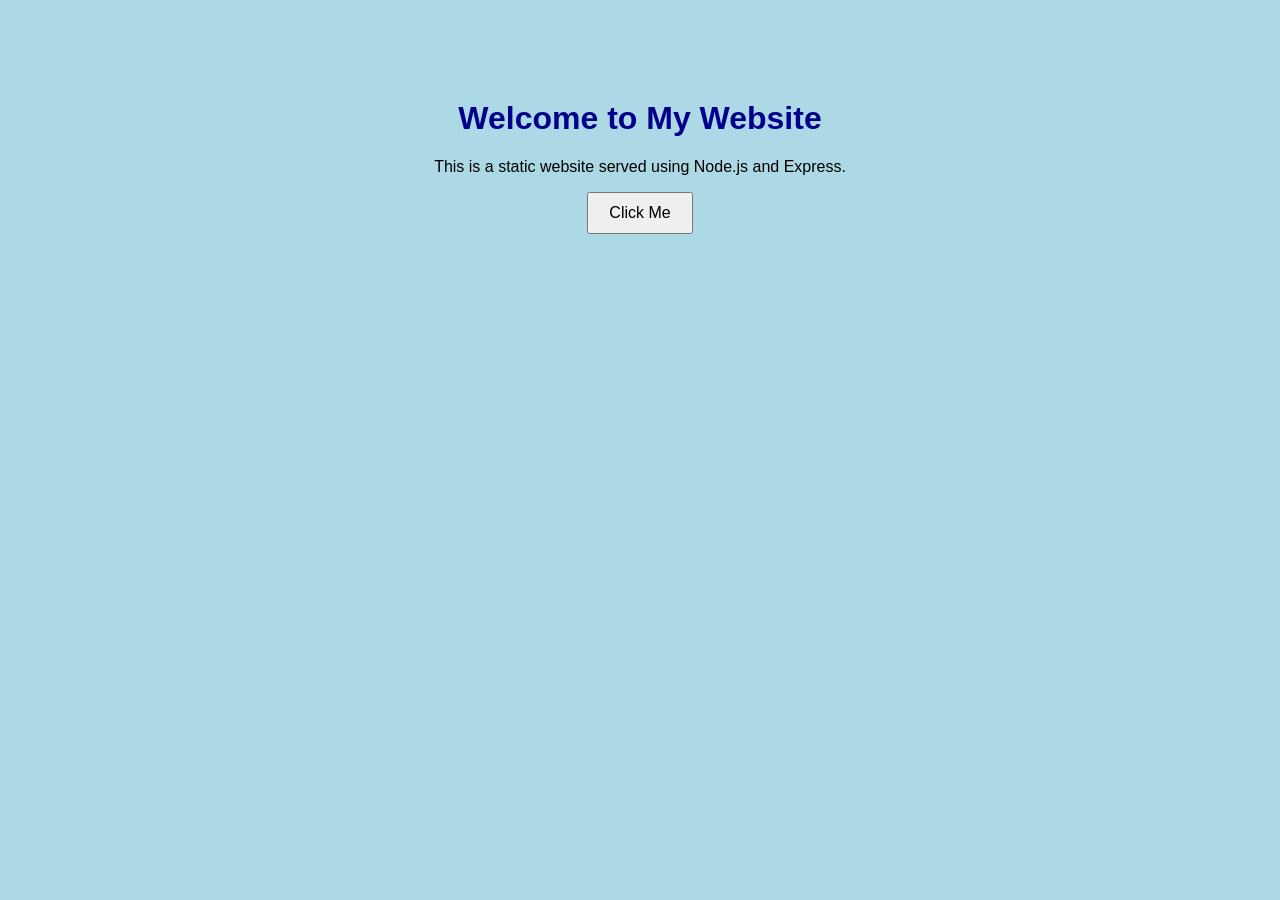
<file: Public/index.html>
<!DOCTYPE html>
<html>
<head>
    <title>My Static Website</title>
    <link rel="stylesheet" href="style.css">
</head>
<body>

    <h1>Welcome to My Website</h1>

    <p>This is a static website served using Node.js and Express.</p>

    <button onclick="showMessage()">Click Me</button>

    <script src="script.js"></script>

</body>
</html>
</file>
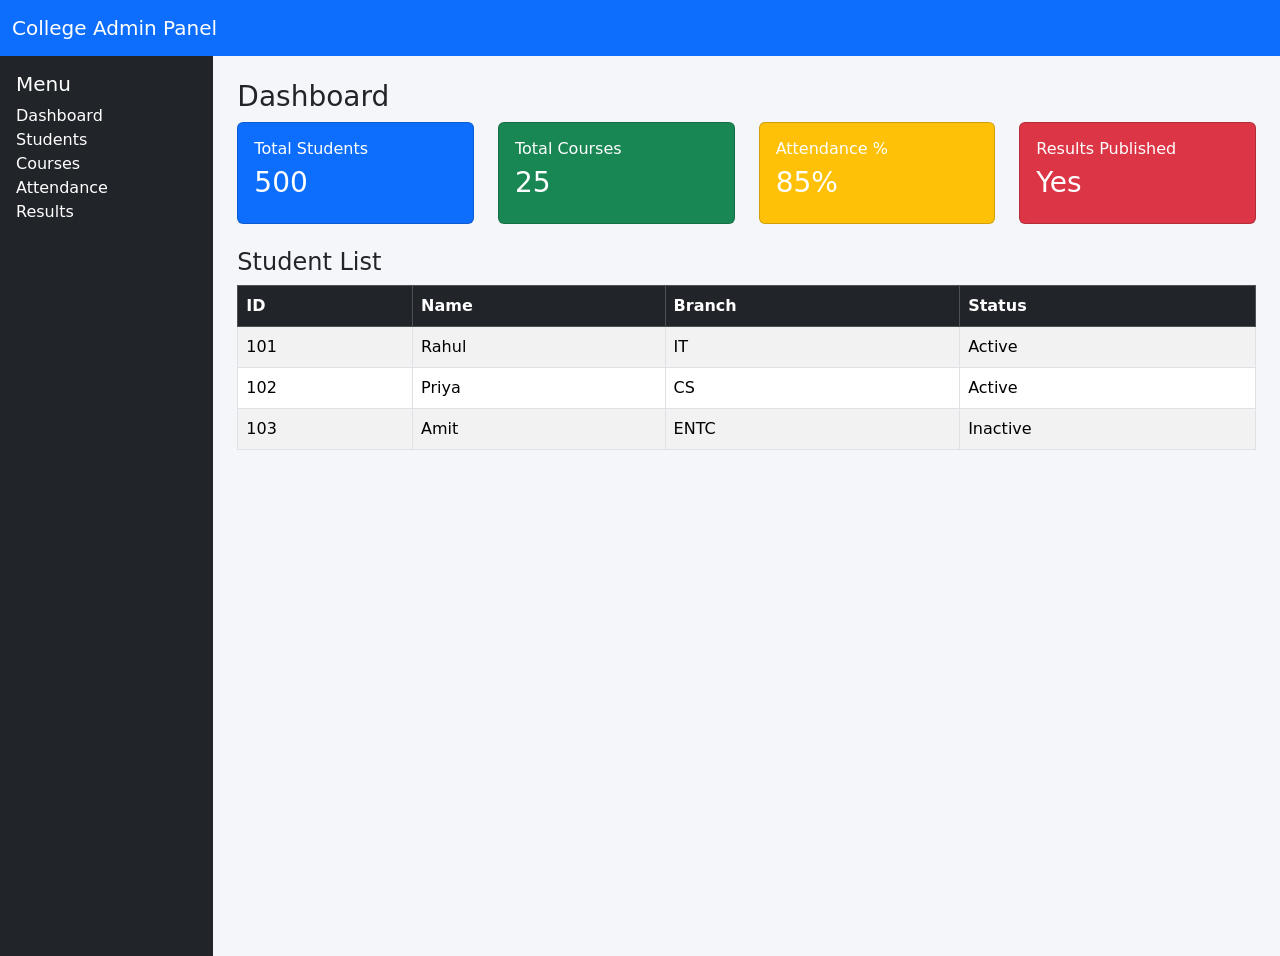
<file: 1A_responsive_web_page.html>
<!DOCTYPE html>
<html>
<head>
    <title>College Admin Dashboard</title>

    <link href="https://cdn.jsdelivr.net/npm/bootstrap@5.3.0/dist/css/bootstrap.min.css" rel="stylesheet">

    <style>
        body {
            background-color: #f5f6fa;
        }
        .sidebar {
            height: 100vh;
        }
    </style>
</head>

<body>

<nav class="navbar navbar-dark bg-primary">
    <div class="container-fluid">
        <span class="navbar-brand">College Admin Panel</span>
    </div>
</nav>

<div class="container-fluid">
    <div class="row">

        <div class="col-md-2 bg-dark text-white sidebar p-3">
            <h5>Menu</h5>
            <ul class="nav flex-column">
                <li class="nav-item">Dashboard</li>
                <li class="nav-item">Students</li>
                <li class="nav-item">Courses</li>
                <li class="nav-item">Attendance</li>
                <li class="nav-item">Results</li>
            </ul>
        </div>

        <div class="col-md-10 p-4">

            <h3>Dashboard</h3>

            <div class="row">

                <div class="col-md-3">
                    <div class="card bg-primary text-white p-3">
                        <h6>Total Students</h6>
                        <h3>500</h3>
                    </div>
                </div>

                <div class="col-md-3">
                    <div class="card bg-success text-white p-3">
                        <h6>Total Courses</h6>
                        <h3>25</h3>
                    </div>
                </div>

                <div class="col-md-3">
                    <div class="card bg-warning text-white p-3">
                        <h6>Attendance %</h6>
                        <h3>85%</h3>
                    </div>
                </div>

                <div class="col-md-3">
                    <div class="card bg-danger text-white p-3">
                        <h6>Results Published</h6>
                        <h3>Yes</h3>
                    </div>
                </div>

            </div>

            <br>

            <h4>Student List</h4>

            <table class="table table-bordered table-striped">
                <thead class="table-dark">
                    <tr>
                        <th>ID</th>
                        <th>Name</th>
                        <th>Branch</th>
                        <th>Status</th>
                    </tr>
                </thead>

                <tbody>
                    <tr>
                        <td>101</td>
                        <td>Rahul</td>
                        <td>IT</td>
                        <td>Active</td>
                    </tr>
                    <tr>
                        <td>102</td>
                        <td>Priya</td>
                        <td>CS</td>
                        <td>Active</td>
                    </tr>
                    <tr>
                        <td>103</td>
                        <td>Amit</td>
                        <td>ENTC</td>
                        <td>Inactive</td>
                    </tr>
                </tbody>

            </table>

        </div>

    </div>
</div>

</body>
</html>
</file>
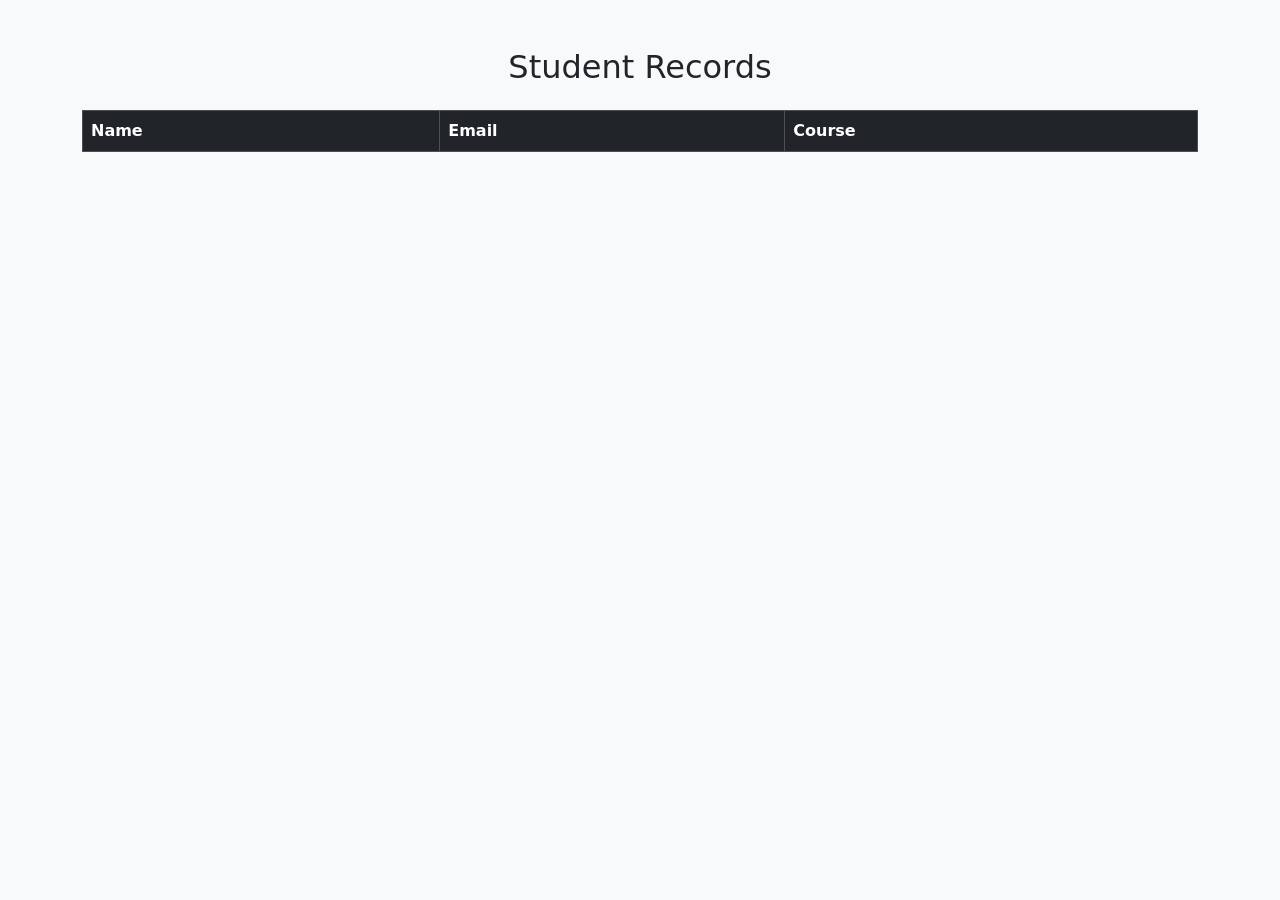
<file: display.html>
<!DOCTYPE html>
<html>
<head>
    <title>Student Data</title>

    <link href="https://cdn.jsdelivr.net/npm/bootstrap@5.3.0/dist/css/bootstrap.min.css" rel="stylesheet">
</head>

<body class="bg-light">

<div class="container mt-5">

    <h2 class="text-center">Student Records</h2>

    <table class="table table-bordered table-striped mt-4">
        <thead class="table-dark">
            <tr>
                <th>Name</th>
                <th>Email</th>
                <th>Course</th>
            </tr>
        </thead>

        <tbody id="data"></tbody>
    </table>

</div>

<script>

let students = JSON.parse(localStorage.getItem("students")) || [];

let table = document.getElementById("data");

students.forEach(function(s){

    let row = `<tr>
                <td>${s.name}</td>
                <td>${s.email}</td>
                <td>${s.course}</td>
              </tr>`;

    table.innerHTML += row;
});

</script>

</body>
</html>
</file>
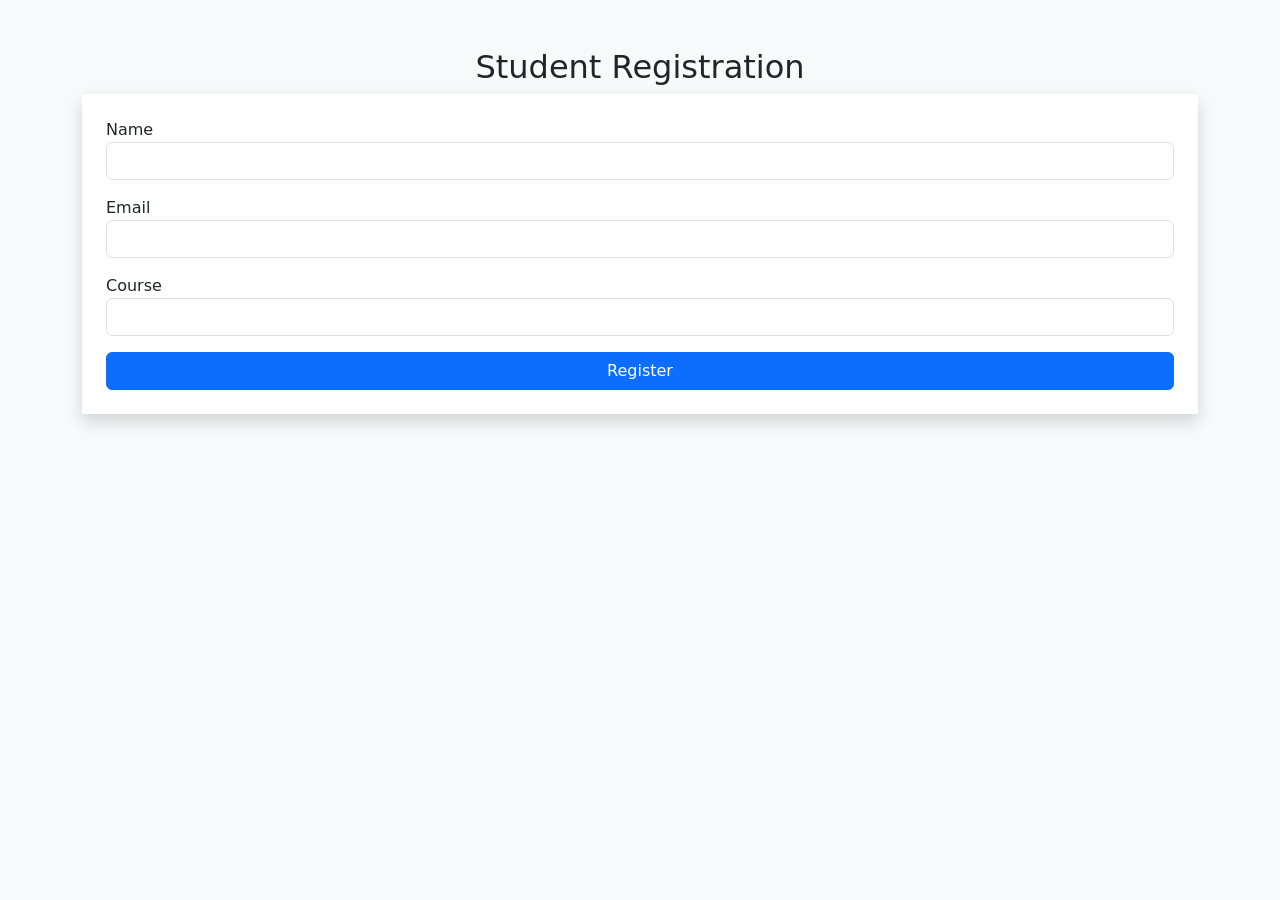
<file: register.html>
<!DOCTYPE html>
<html>
<head>
    <title>Student Registration</title>

    <link href="https://cdn.jsdelivr.net/npm/bootstrap@5.3.0/dist/css/bootstrap.min.css" rel="stylesheet">
</head>

<body class="bg-light">

<div class="container mt-5">

    <h2 class="text-center">Student Registration</h2>

    <form id="form" class="p-4 bg-white shadow">

        <div class="mb-3">
            <label>Name</label>
            <input type="text" id="name" class="form-control" required>
        </div>

        <div class="mb-3">
            <label>Email</label>
            <input type="email" id="email" class="form-control" required>
        </div>

        <div class="mb-3">
            <label>Course</label>
            <input type="text" id="course" class="form-control" required>
        </div>

        <button class="btn btn-primary w-100">Register</button>

    </form>

</div>

<script>

document.getElementById("form").addEventListener("submit", function(e) {

    e.preventDefault();

    let name = document.getElementById("name").value;
    let email = document.getElementById("email").value;
    let course = document.getElementById("course").value;

    // Validation
    if(name === "" || email === "" || course === ""){
        alert("Please fill all fields");
        return;
    }

    let student = { name, email, course };

    // Store in LocalStorage
    let students = JSON.parse(localStorage.getItem("students")) || [];
    students.push(student);
    localStorage.setItem("students", JSON.stringify(students));

    // 🔥 AJAX POST (using fetch API)
    fetch("https://jsonplaceholder.typicode.com/posts", {
        method: "POST",
        body: JSON.stringify(student),
        headers: {
            "Content-type": "application/json"
        }
    })
    .then(response => response.json())
    .then(data => {
        console.log("AJAX Response:", data);
    })
    .catch(error => {
        console.log("Error:", error);
    });

    alert("Registration Successful!");

    // Redirect to display page
    window.location.href = "display.html";
});

</script>

</body>
</html>
</file>
<file: Public/style.css>
body {
    font-family: Arial;
    text-align: center;
    background-color: lightblue;
    margin-top: 100px;
}

h1 {
    color: darkblue;
}

button {
    padding: 10px 20px;
    font-size: 16px;
}
</file>
